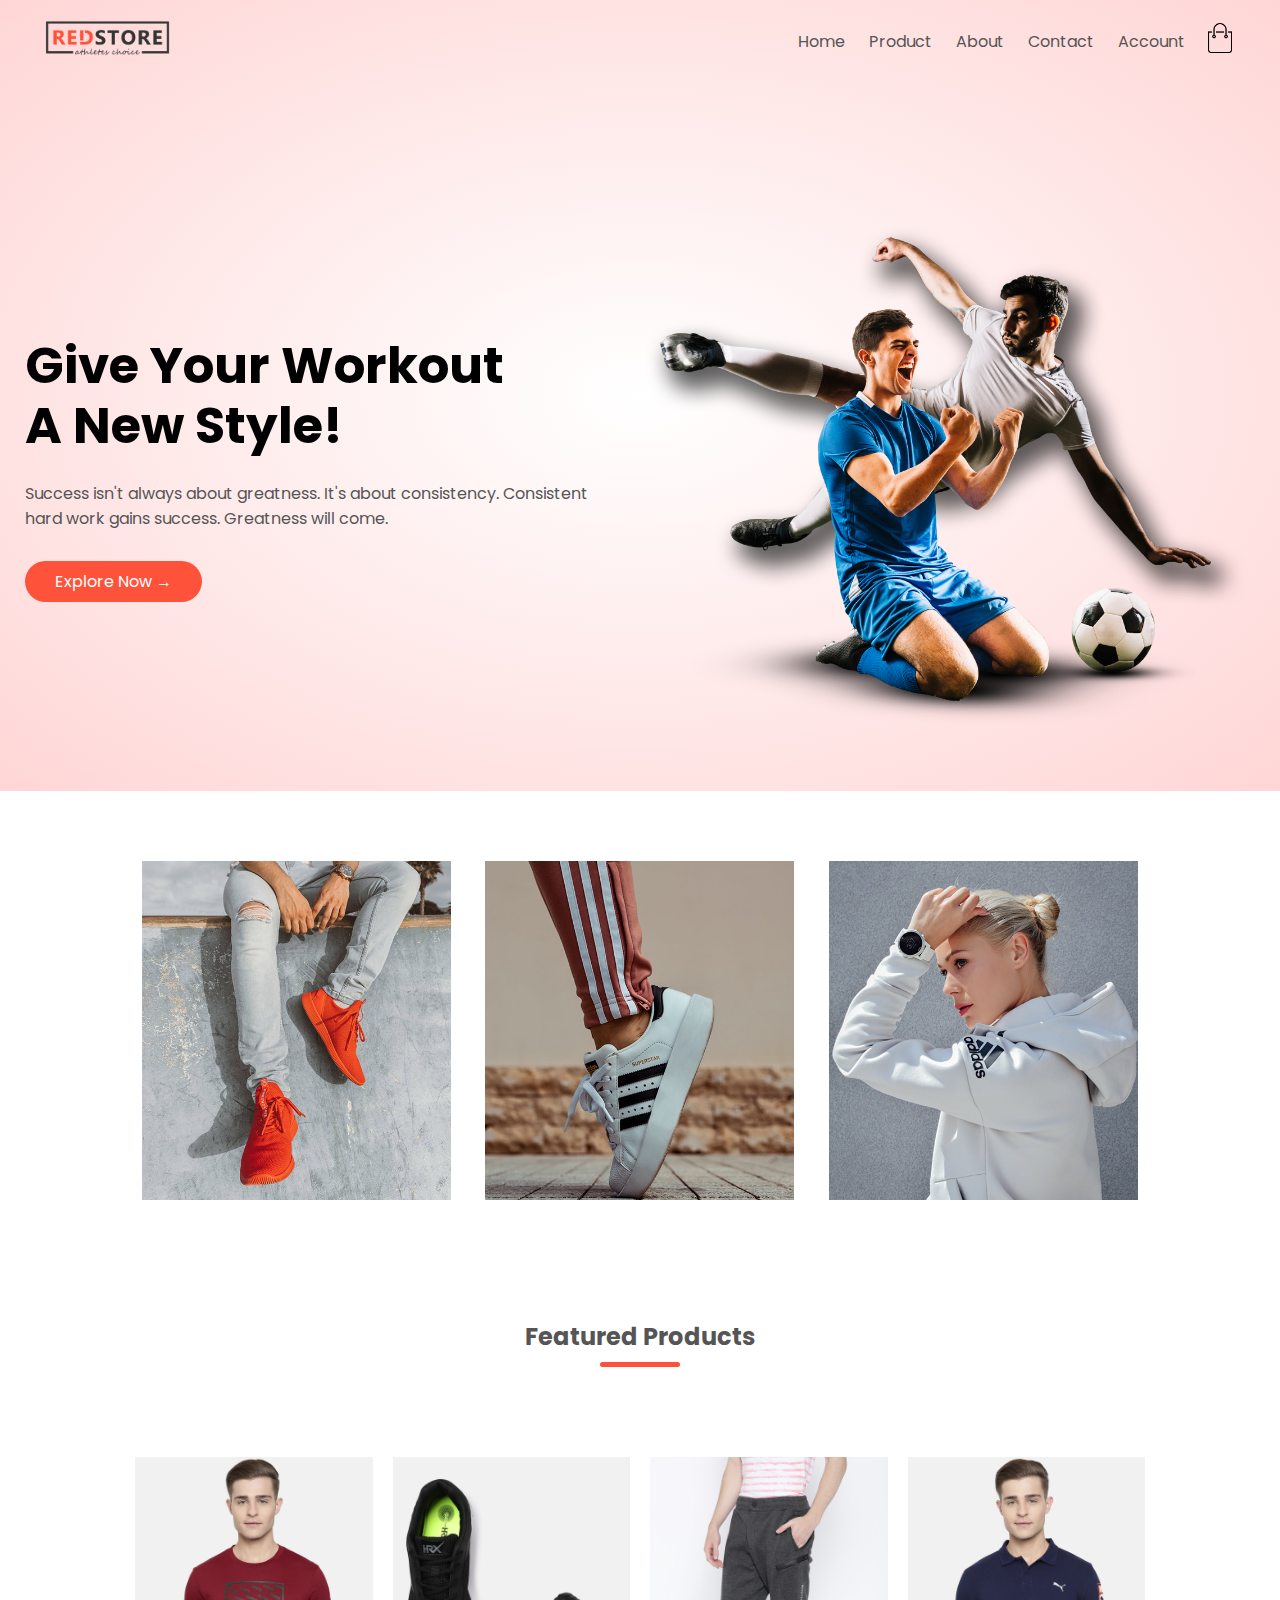
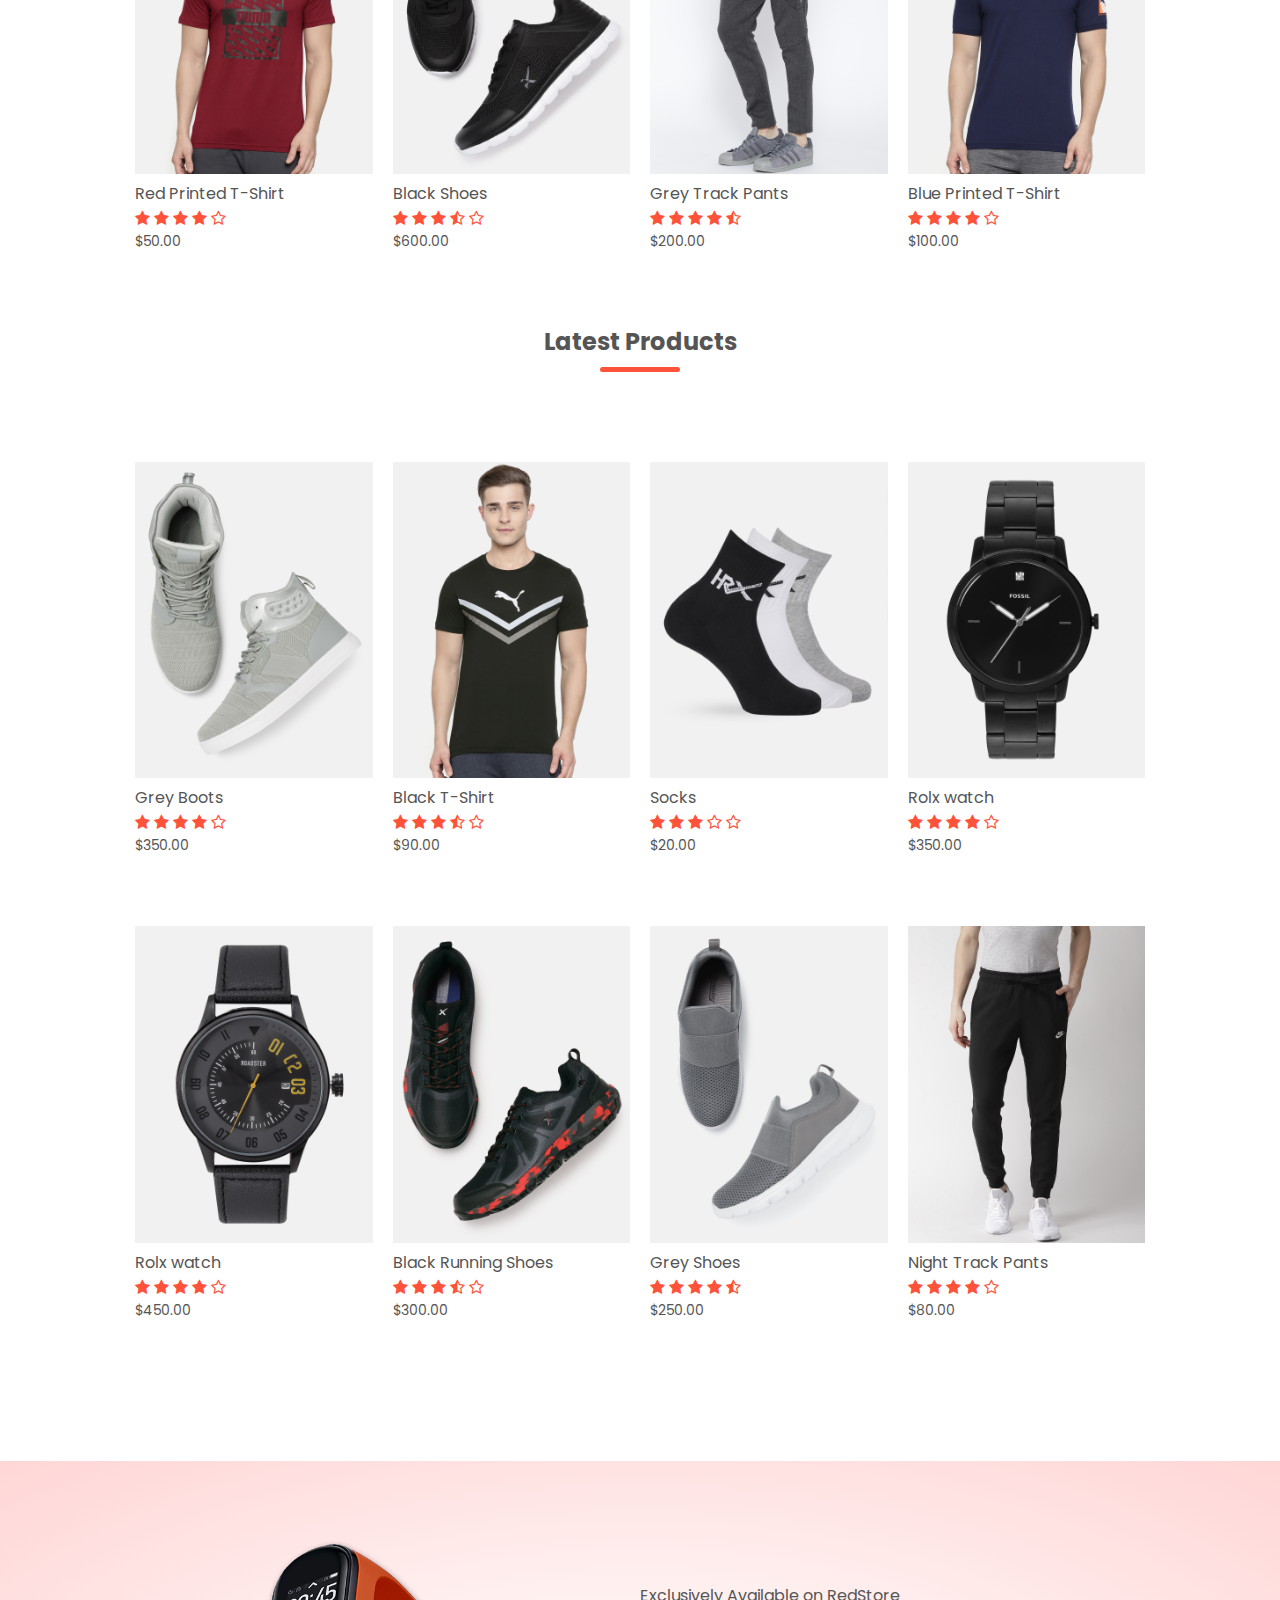
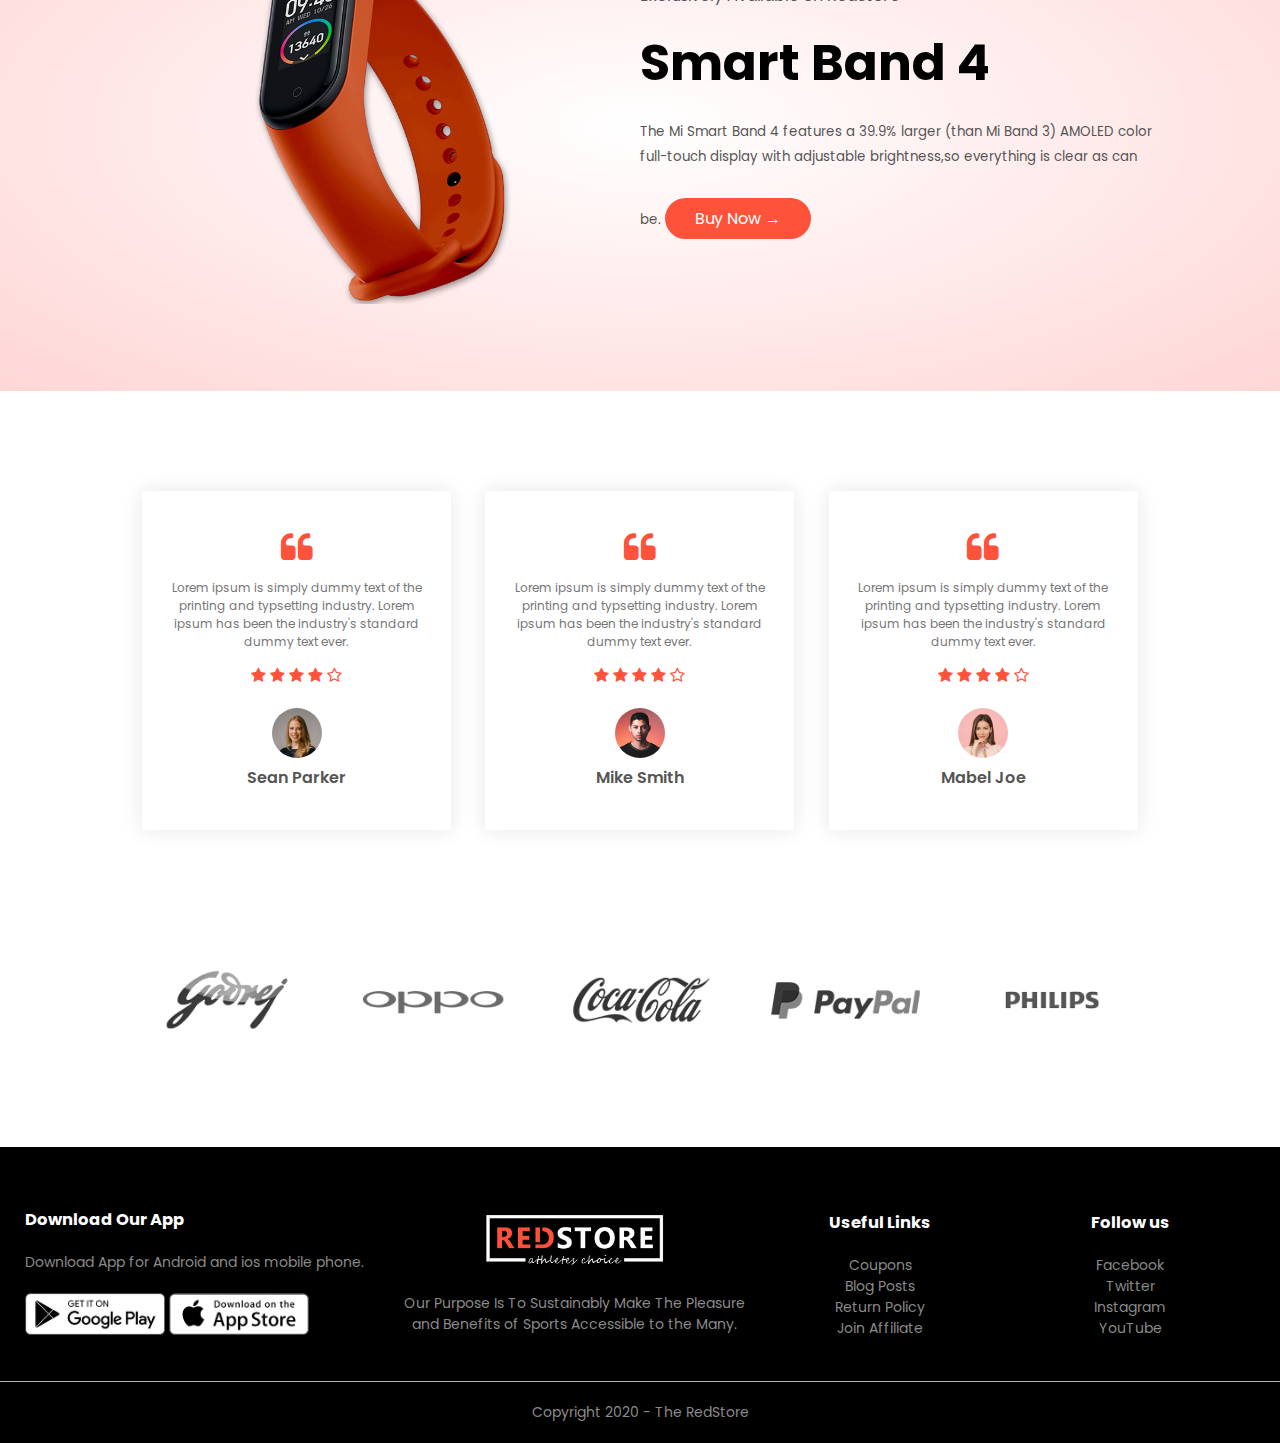
<file: index.html>
<!DOCTYPE html>
<html lang="en">
  <head>
    <meta charset="UTF-8" />
    <meta name="viewport" content="width=device-width, initial-scale=1.0" />
    <title>RedStore | Ecommerce Website Design</title>
    <link rel="stylesheet" href="style.css" />
    <link
      href="https://fonts.googleapis.com/css2?family=Poppins:wght@300;400;500;600;700&display=swap"
      rel="stylesheet"
    />
    <link
      rel="stylesheet"
      href="https://stackpath.bootstrapcdn.com/font-awesome/4.7.0/css/font-awesome.min.css"
    />
  </head>
  <body>
    <div class="header">
      <div class="container">
        <div class="navbar">
          <div class="logo">
            <a href="index.html">
              <img src="images/logo.png" alt="logo" width="125px" />
            </a>
          </div>
          <nav>
            <ul id="MenuItems">
              <li><a href="index.html">Home</a></li>
              <li><a href="products.html">Product</a></li>
              <li><a href="">About</a></li>
              <li><a href="">Contact</a></li>
              <li><a href="account.html">Account</a></li>
            </ul>
          </nav>
          <a href="cart.html">
            <img src="images/cart.png" alt="Cart" width="30px" height="30px" />
          </a>
          <img
            src="images/menu.png"
            alt="Menu"
            class="menu-icon"
            onclick="menutoggle()"
          />
        </div>
        <div class="row">
          <div class="col-2">
            <h1>
              Give Your Workout<br />
              A New Style!
            </h1>
            <p>
              Success isn't always about greatness. It's about consistency.
              Consistent <br />
              hard work gains success. Greatness will come.
            </p>
            <a href="" class="btn">Explore Now &#8594;</a>
          </div>
          <div class="col-2">
            <img src="images/image1.png" alt="" />
          </div>
        </div>
      </div>
    </div>

    <!------ featured categories ------>
    <div class="categories">
      <div class="small-container">
        <div class="row">
          <div class="col-3">
            <img src="images/category-1.jpg" alt="category-1" />
          </div>
          <div class="col-3">
            <img src="images/category-2.jpg" alt="category-2" />
          </div>
          <div class="col-3">
            <img src="images/category-3.jpg" alt="category-3" />
          </div>
        </div>
      </div>
    </div>

    <!------ featured products ------>
    <div class="small-container">
      <h2 class="title">Featured Products</h2>
      <div class="row">
        <div class="col-4">
          <a href="product-details.html">
            <img src="images/product-1.jpg" alt="Red Printed T-Shirt" />
          </a>
          <a href="product-details.html"><h4>Red Printed T-Shirt</h4></a>
          <div class="rating">
            <i class="fa fa-star"></i>
            <i class="fa fa-star"></i>
            <i class="fa fa-star"></i>
            <i class="fa fa-star"></i>
            <i class="fa fa-star-o"></i>
          </div>
          <p>$50.00</p>
        </div>
        <div class="col-4">
          <img src="images/product-2.jpg" alt="Black Shoes" />
          <h4>Black Shoes</h4>
          <div class="rating">
            <i class="fa fa-star"></i>
            <i class="fa fa-star"></i>
            <i class="fa fa-star"></i>
            <i class="fa fa-star-half-o"></i>
            <i class="fa fa-star-o"></i>
          </div>
          <p>$600.00</p>
        </div>
        <div class="col-4">
          <img src="images/product-3.jpg" alt="Greyy Track Pants" />
          <h4>Grey Track Pants</h4>
          <div class="rating">
            <i class="fa fa-star"></i>
            <i class="fa fa-star"></i>
            <i class="fa fa-star"></i>
            <i class="fa fa-star"></i>
            <i class="fa fa-star-half-o"></i>
          </div>
          <p>$200.00</p>
        </div>
        <div class="col-4">
          <img src="images/product-4.jpg" alt="Blue Printed T-Shirt" />
          <h4>Blue Printed T-Shirt</h4>
          <div class="rating">
            <i class="fa fa-star"></i>
            <i class="fa fa-star"></i>
            <i class="fa fa-star"></i>
            <i class="fa fa-star"></i>
            <i class="fa fa-star-o"></i>
          </div>
          <p>$100.00</p>
        </div>
      </div>

      <h2 class="title">Latest Products</h2>
      <div class="row">
        <div class="col-4">
          <img src="images/product-5.jpg" alt="Grey Boots" />
          <h4>Grey Boots</h4>
          <div class="rating">
            <i class="fa fa-star"></i>
            <i class="fa fa-star"></i>
            <i class="fa fa-star"></i>
            <i class="fa fa-star"></i>
            <i class="fa fa-star-o"></i>
          </div>
          <p>$350.00</p>
        </div>
        <div class="col-4">
          <img src="images/product-6.jpg" alt="Black T-Shirt" />
          <h4>Black T-Shirt</h4>
          <div class="rating">
            <i class="fa fa-star"></i>
            <i class="fa fa-star"></i>
            <i class="fa fa-star"></i>
            <i class="fa fa-star-half-o"></i>
            <i class="fa fa-star-o"></i>
          </div>
          <p>$90.00</p>
        </div>
        <div class="col-4">
          <img src="images/product-7.jpg" alt="Socks" />
          <h4>Socks</h4>
          <div class="rating">
            <i class="fa fa-star"></i>
            <i class="fa fa-star"></i>
            <i class="fa fa-star"></i>
            <i class="fa fa-star-o"></i>
            <i class="fa fa-star-o"></i>
          </div>
          <p>$20.00</p>
        </div>
        <div class="col-4">
          <img src="images/product-8.jpg" alt="Rolx watch" />
          <h4>Rolx watch</h4>
          <div class="rating">
            <i class="fa fa-star"></i>
            <i class="fa fa-star"></i>
            <i class="fa fa-star"></i>
            <i class="fa fa-star"></i>
            <i class="fa fa-star-o"></i>
          </div>
          <p>$350.00</p>
        </div>
      </div>
      <div class="row">
        <div class="col-4">
          <img src="images/product-9.jpg" alt="Rolx watch" />
          <h4>Rolx watch</h4>
          <div class="rating">
            <i class="fa fa-star"></i>
            <i class="fa fa-star"></i>
            <i class="fa fa-star"></i>
            <i class="fa fa-star"></i>
            <i class="fa fa-star-o"></i>
          </div>
          <p>$450.00</p>
        </div>
        <div class="col-4">
          <img src="images/product-10.jpg" alt="Black Running Shoes" />
          <h4>Black Running Shoes</h4>
          <div class="rating">
            <i class="fa fa-star"></i>
            <i class="fa fa-star"></i>
            <i class="fa fa-star"></i>
            <i class="fa fa-star-half-o"></i>
            <i class="fa fa-star-o"></i>
          </div>
          <p>$300.00</p>
        </div>
        <div class="col-4">
          <img src="images/product-11.jpg" alt="Grey Shoes" />
          <h4>Grey Shoes</h4>
          <div class="rating">
            <i class="fa fa-star"></i>
            <i class="fa fa-star"></i>
            <i class="fa fa-star"></i>
            <i class="fa fa-star"></i>
            <i class="fa fa-star-half-o"></i>
          </div>
          <p>$250.00</p>
        </div>
        <div class="col-4">
          <img src="images/product-12.jpg" alt="Night Track Pants" />
          <h4>Night Track Pants</h4>
          <div class="rating">
            <i class="fa fa-star"></i>
            <i class="fa fa-star"></i>
            <i class="fa fa-star"></i>
            <i class="fa fa-star"></i>
            <i class="fa fa-star-o"></i>
          </div>
          <p>$80.00</p>
        </div>
      </div>
    </div>

    <!------ offer ------>
    <div class="offer">
      <div class="small-container">
        <div class="row">
          <div class="col-2">
            <img src="images/exclusive.png" alt="Exclusive" class="offer-img" />
          </div>
          <div class="col-2">
            <p>Exclusively Available on RedStore</p>
            <h1>Smart Band 4</h1>
            <small
              >The Mi Smart Band 4 features a 39.9% larger (than Mi Band 3)
              AMOLED color full-touch display with adjustable brightness,so
              everything is clear as can be.</small
            >
            <a href="" class="btn">Buy Now &#8594;</a>
          </div>
        </div>
      </div>
    </div>

    <!------ testimonial ------>
    <div class="testimonial">
      <div class="small-container">
        <div class="row">
          <div class="col-3">
            <i class="fa fa-quote-left"></i>
            <p>
              Lorem ipsum is simply dummy text of the printing and typsetting
              industry. Lorem ipsum has been the industry's standard dummy text
              ever.
            </p>
            <div class="rating">
              <i class="fa fa-star"></i>
              <i class="fa fa-star"></i>
              <i class="fa fa-star"></i>
              <i class="fa fa-star"></i>
              <i class="fa fa-star-o"></i>
            </div>
            <img src="images/user-1.png" alt="Sean Parker" />
            <h3>Sean Parker</h3>
          </div>
          <div class="col-3">
            <i class="fa fa-quote-left"></i>
            <p>
              Lorem ipsum is simply dummy text of the printing and typsetting
              industry. Lorem ipsum has been the industry's standard dummy text
              ever.
            </p>
            <div class="rating">
              <i class="fa fa-star"></i>
              <i class="fa fa-star"></i>
              <i class="fa fa-star"></i>
              <i class="fa fa-star"></i>
              <i class="fa fa-star-o"></i>
            </div>
            <img src="images/user-2.png" alt="Mike Smith" />
            <h3>Mike Smith</h3>
          </div>
          <div class="col-3">
            <i class="fa fa-quote-left"></i>
            <p>
              Lorem ipsum is simply dummy text of the printing and typsetting
              industry. Lorem ipsum has been the industry's standard dummy text
              ever.
            </p>
            <div class="rating">
              <i class="fa fa-star"></i>
              <i class="fa fa-star"></i>
              <i class="fa fa-star"></i>
              <i class="fa fa-star"></i>
              <i class="fa fa-star-o"></i>
            </div>
            <img src="images/user-3.png" alt="Mabel Joe" />
            <h3>Mabel Joe</h3>
          </div>
        </div>
      </div>
    </div>

    <!------ brands ------>
    <div class="brands">
      <div class="small-container">
        <div class="row">
          <div class="col-5">
            <img src="images/logo-godrej.png" alt="Logo Godrej" />
          </div>
          <div class="col-5">
            <img src="images/logo-oppo.png" alt="Logo Oppo" />
          </div>
          <div class="col-5">
            <img src="images/logo-coca-cola.png" alt="Logo Coca Cola" />
          </div>
          <div class="col-5">
            <img src="images/logo-paypal.png" alt="Logo Paypal" />
          </div>
          <div class="col-5">
            <img src="images/logo-philips.png" alt="Logo Philips" />
          </div>
        </div>
      </div>
    </div>

    <!------ footer ------>
    <div class="footer">
      <div class="container">
        <div class="row">
          <div class="footer-col-1">
            <h3>Download Our App</h3>
            <p>Download App for Android and ios mobile phone.</p>
            <div class="app-logo">
              <img src="images/play-store.png" alt="Play Store" />
              <img src="images/app-store.png" alt="App Store" />
            </div>
          </div>
          <div class="footer-col-2">
            <img src="images/logo-white.png" alt="Logo White" />
            <p>
              Our Purpose Is To Sustainably Make The Pleasure and Benefits of
              Sports Accessible to the Many.
            </p>
          </div>
          <div class="footer-col-3">
            <h3>Useful Links</h3>
            <ul>
              <li>Coupons</li>
              <li>Blog Posts</li>
              <li>Return Policy</li>
              <li>Join Affiliate</li>
            </ul>
          </div>
          <div class="footer-col-4">
            <h3>Follow us</h3>
            <ul>
              <li>Facebook</li>
              <li>Twitter</li>
              <li>Instagram</li>
              <li>YouTube</li>
            </ul>
          </div>
        </div>
      </div>
      <hr />
      <p class="copyright">Copyright 2020 - The RedStore</p>
    </div>

    <!-- JS for toggle menu -->
    <script>
      var MenuItems = document.getElementById("MenuItems");

      MenuItems.style.maxHeight = "0px";

      function menutoggle() {
        if (MenuItems.style.maxHeight == "0px") {
          MenuItems.style.maxHeight = "200px";
        } else {
          MenuItems.style.maxHeight = "0px";
        }
      }
    </script>
  </body>
</html>
</file>
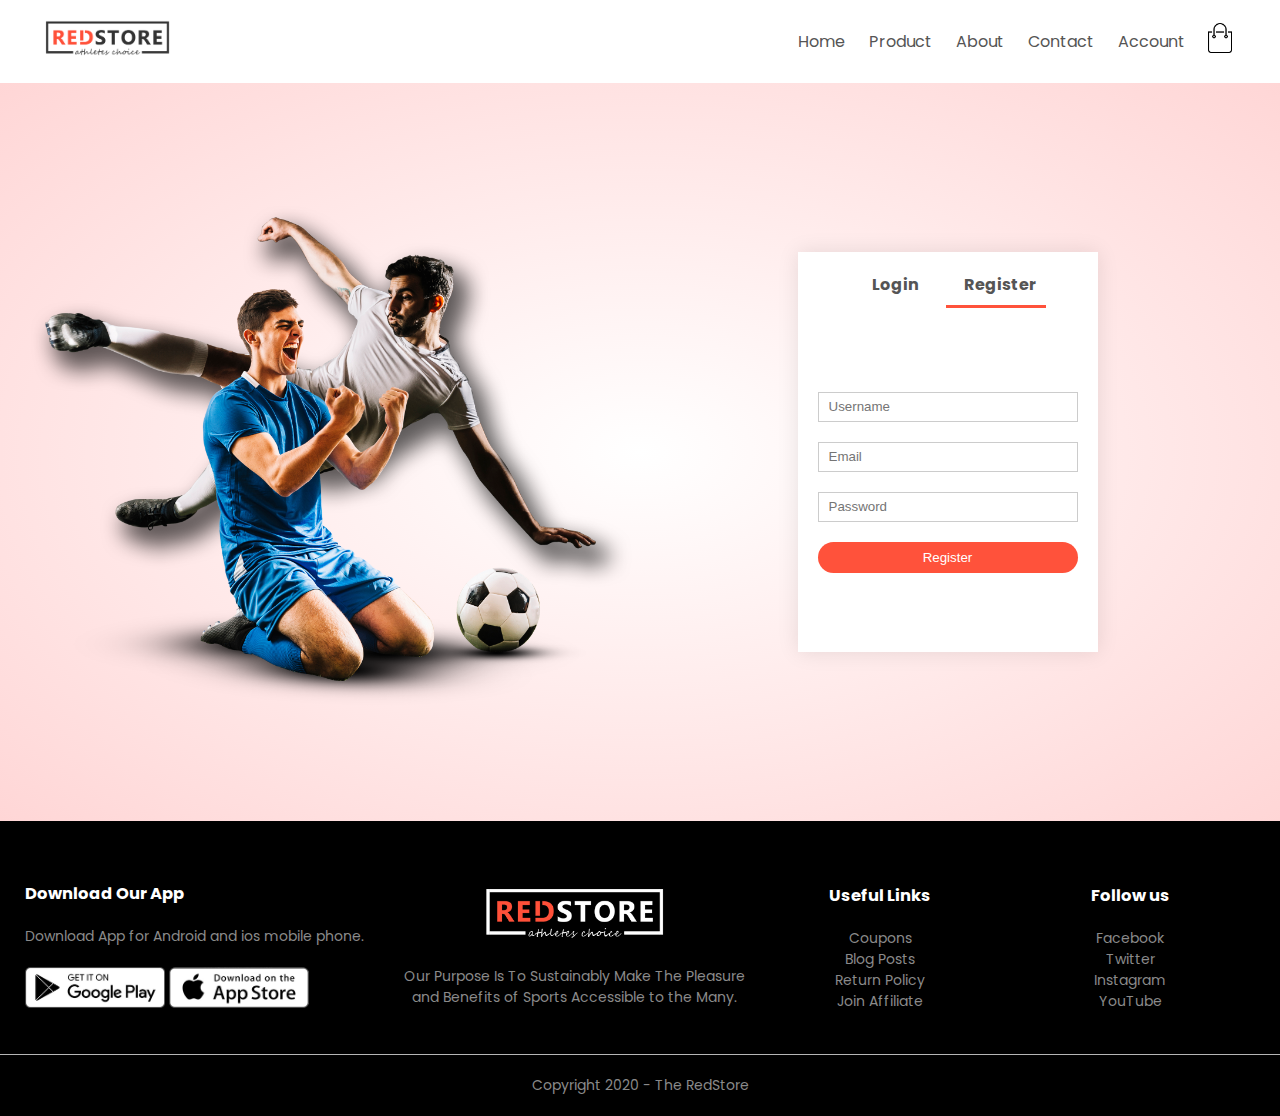
<file: account.html>
<!DOCTYPE html>
<html lang="en">
  <head>
    <meta charset="UTF-8" />
    <meta name="viewport" content="width=device-width, initial-scale=1.0" />
    <title>Account Details - RedStore</title>
    <link rel="stylesheet" href="style.css" />
    <link
      href="https://fonts.googleapis.com/css2?family=Poppins:wght@300;400;500;600;700&display=swap"
      rel="stylesheet"
    />
    <link
      rel="stylesheet"
      href="https://stackpath.bootstrapcdn.com/font-awesome/4.7.0/css/font-awesome.min.css"
    />
  </head>
  <body>
    <div class="container">
      <div class="navbar">
        <div class="logo">
          <a href="index.html">
            <img src="images/logo.png" alt="logo" width="125px" />
          </a>
        </div>
        <nav>
          <ul id="MenuItems">
            <li><a href="index.html">Home</a></li>
            <li><a href="products.html">Product</a></li>
            <li><a href="">About</a></li>
            <li><a href="">Contact</a></li>
            <li><a href="account.html">Account</a></li>
          </ul>
        </nav>
        <a href="cart.html">
          <img src="images/cart.png" alt="Cart" width="30px" height="30px" />
        </a>
        <img
          src="images/menu.png"
          alt="Menu"
          class="menu-icon"
          onclick="menutoggle()"
        />
      </div>
    </div>

    <!------ account page ------>
    <div class="account-page">
      <div class="container">
        <div class="row">
          <div class="col-2">
            <img src="images/image1.png" alt="background image" width="100%" />
          </div>
          <div class="col-2">
            <div class="form-container">
              <div class="form-btn">
                <span onclick="login()">Login</span>
                <span onclick="register()">Register</span>
                <hr id="Indicator" />
              </div>

              <form action="" id="LoginForm">
                <input type="text" placeholder="Username" />
                <input type="password" placeholder="Password" />
                <button type="submit" class="btn">Login</button>
                <a href="">Forget password</a>
              </form>
              <form action="" id="RegForm">
                <input type="text" placeholder="Username" />
                <input type="email" placeholder="Email" />
                <input type="password" placeholder="Password" />
                <button type="submit" class="btn">Register</button>
              </form>
            </div>
          </div>
        </div>
      </div>
    </div>

    <!------ footer ------>
    <div class="footer">
      <div class="container">
        <div class="row">
          <div class="footer-col-1">
            <h3>Download Our App</h3>
            <p>Download App for Android and ios mobile phone.</p>
            <div class="app-logo">
              <img src="images/play-store.png" alt="Play Store" />
              <img src="images/app-store.png" alt="App Store" />
            </div>
          </div>
          <div class="footer-col-2">
            <img src="images/logo-white.png" alt="Logo White" />
            <p>
              Our Purpose Is To Sustainably Make The Pleasure and Benefits of
              Sports Accessible to the Many.
            </p>
          </div>
          <div class="footer-col-3">
            <h3>Useful Links</h3>
            <ul>
              <li>Coupons</li>
              <li>Blog Posts</li>
              <li>Return Policy</li>
              <li>Join Affiliate</li>
            </ul>
          </div>
          <div class="footer-col-4">
            <h3>Follow us</h3>
            <ul>
              <li>Facebook</li>
              <li>Twitter</li>
              <li>Instagram</li>
              <li>YouTube</li>
            </ul>
          </div>
        </div>
      </div>
      <hr />
      <p class="copyright">Copyright 2020 - The RedStore</p>
    </div>

    <!-- JS for toggle menu -->
    <script>
      var MenuItems = document.getElementById("MenuItems");

      MenuItems.style.maxHeight = "0px";

      function menutoggle() {
        if (MenuItems.style.maxHeight == "0px") {
          MenuItems.style.maxHeight = "200px";
        } else {
          MenuItems.style.maxHeight = "0px";
        }
      }
    </script>

    <!-- JS for toggle form -->
    <script>
      var LoginForm = document.getElementById("LoginForm");
      var RegForm = document.getElementById("RegForm");
      var Indicator = document.getElementById("Indicator");

      function register() {
        RegForm.style.transform = "translateX(0px)";
        LoginForm.style.transform = "translateX(0px)";
        Indicator.style.transform = "translateX(100px)";
      }

      function login() {
        RegForm.style.transform = "translateX(300px)";
        LoginForm.style.transform = "translateX(300px)";
        Indicator.style.transform = "translateX(00px)";
      }
    </script>
  </body>
</html>
</file>
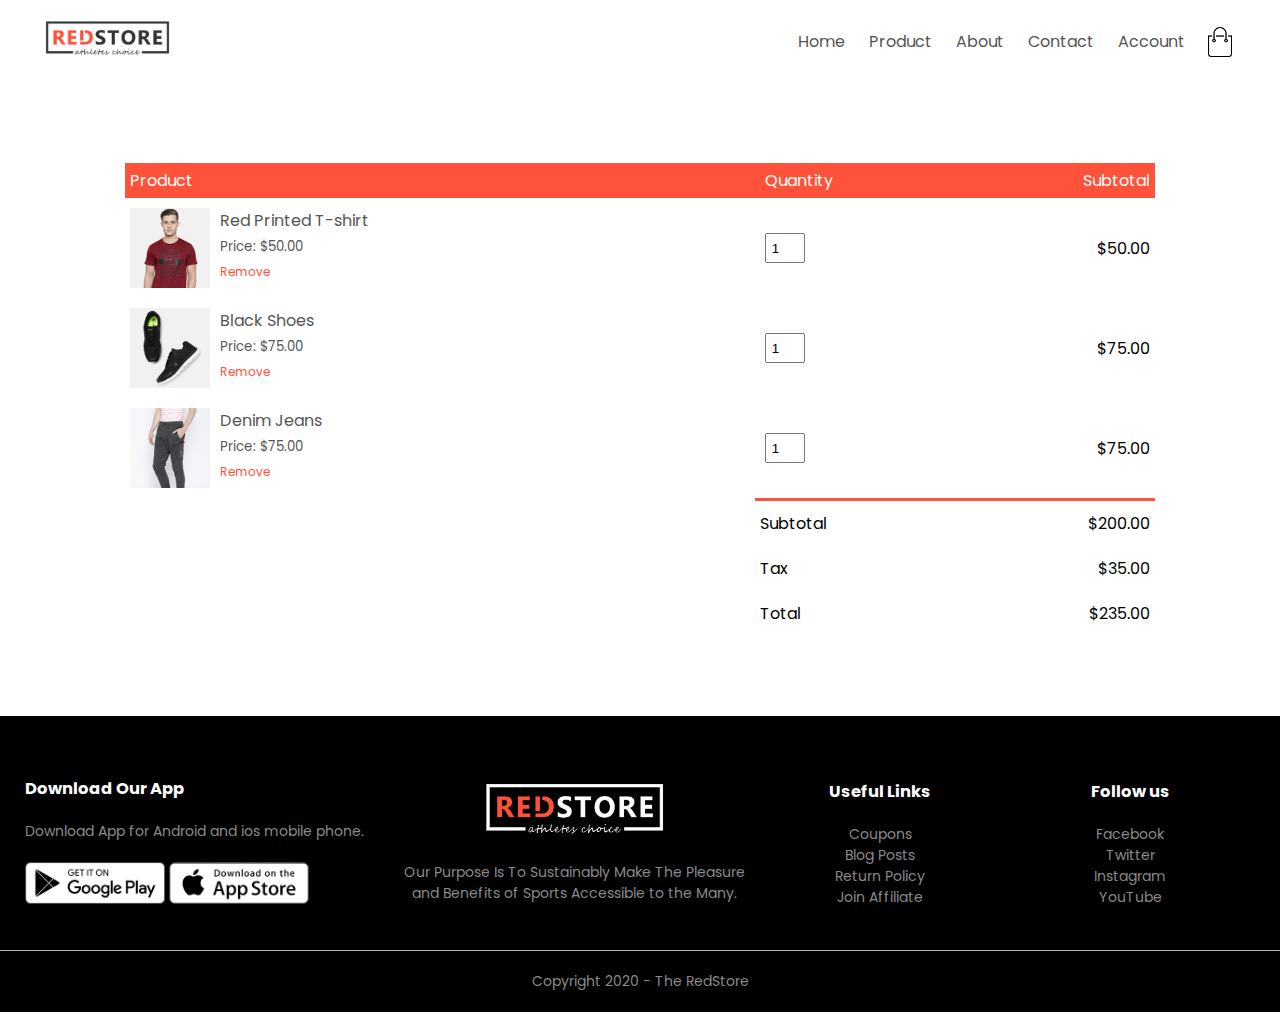
<file: cart.html>
<!DOCTYPE html>
<html lang="en">
  <head>
    <meta charset="UTF-8" />
    <meta name="viewport" content="width=device-width, initial-scale=1.0" />
    <title>Cart Details - RedStore</title>
    <link rel="stylesheet" href="style.css" />
    <link
      href="https://fonts.googleapis.com/css2?family=Poppins:wght@300;400;500;600;700&display=swap"
      rel="stylesheet"
    />
    <link
      rel="stylesheet"
      href="https://stackpath.bootstrapcdn.com/font-awesome/4.7.0/css/font-awesome.min.css"
    />
  </head>
  <body>
    <div class="container">
      <div class="navbar">
        <div class="logo">
          <a href="index.html">
            <img src="images/logo.png" alt="logo" width="125px" />
          </a>
        </div>
        <nav>
          <ul id="MenuItems">
            <li><a href="index.html">Home</a></li>
            <li><a href="products.html">Product</a></li>
            <li><a href="">About</a></li>
            <li><a href="">Contact</a></li>
            <li><a href="account.html">Account</a></li>
          </ul>
        </nav>
        <img src="images/cart.png" alt="Cart" width="30px" height="30px" />
        <img
          src="images/menu.png"
          alt="Menu"
          class="menu-icon"
          onclick="menutoggle()"
        />
      </div>
    </div>

    <!------ cart items details ------>
    <div class="small-container cart-page">
      <table>
        <tr>
          <th>Product</th>
          <th>Quantity</th>
          <th>Subtotal</th>
        </tr>
        <tr>
          <td>
            <div class="cart-info">
              <img src="images/buy-1.jpg" alt="Red Printed T-shirt" />
              <div>
                <p>Red Printed T-shirt</p>
                <small>Price: $50.00</small>
                <br />
                <a href="">Remove</a>
              </div>
            </div>
          </td>
          <td><input type="number" value="1" /></td>
          <td>$50.00</td>
        </tr>
        <tr>
          <td>
            <div class="cart-info">
              <img src="images/buy-2.jpg" alt="Black Shoes" />
              <div>
                <p>Black Shoes</p>
                <small>Price: $75.00</small>
                <br />
                <a href="">Remove</a>
              </div>
            </div>
          </td>
          <td><input type="number" value="1" /></td>
          <td>$75.00</td>
        </tr>
        <tr>
          <td>
            <div class="cart-info">
              <img src="images/buy-3.jpg" alt="Denim Jeans" />
              <div>
                <p>Denim Jeans</p>
                <small>Price: $75.00</small>
                <br />
                <a href="">Remove</a>
              </div>
            </div>
          </td>
          <td><input type="number" value="1" /></td>
          <td>$75.00</td>
        </tr>
      </table>

      <div class="total-price">
        <table>
          <tr>
            <td>Subtotal</td>
            <td>$200.00</td>
          </tr>
          <tr>
            <td>Tax</td>
            <td>$35.00</td>
          </tr>
          <tr>
            <td>Total</td>
            <td>$235.00</td>
          </tr>
        </table>
      </div>
    </div>

    <!------ footer ------>
    <div class="footer">
      <div class="container">
        <div class="row">
          <div class="footer-col-1">
            <h3>Download Our App</h3>
            <p>Download App for Android and ios mobile phone.</p>
            <div class="app-logo">
              <img src="images/play-store.png" alt="Play Store" />
              <img src="images/app-store.png" alt="App Store" />
            </div>
          </div>
          <div class="footer-col-2">
            <img src="images/logo-white.png" alt="Logo White" />
            <p>
              Our Purpose Is To Sustainably Make The Pleasure and Benefits of
              Sports Accessible to the Many.
            </p>
          </div>
          <div class="footer-col-3">
            <h3>Useful Links</h3>
            <ul>
              <li>Coupons</li>
              <li>Blog Posts</li>
              <li>Return Policy</li>
              <li>Join Affiliate</li>
            </ul>
          </div>
          <div class="footer-col-4">
            <h3>Follow us</h3>
            <ul>
              <li>Facebook</li>
              <li>Twitter</li>
              <li>Instagram</li>
              <li>YouTube</li>
            </ul>
          </div>
        </div>
      </div>
      <hr />
      <p class="copyright">Copyright 2020 - The RedStore</p>
    </div>

    <!-- JS for toggle menu -->
    <script>
      var MenuItems = document.getElementById("MenuItems");

      MenuItems.style.maxHeight = "0px";

      function menutoggle() {
        if (MenuItems.style.maxHeight == "0px") {
          MenuItems.style.maxHeight = "200px";
        } else {
          MenuItems.style.maxHeight = "0px";
        }
      }
    </script>
  </body>
</html>
</file>
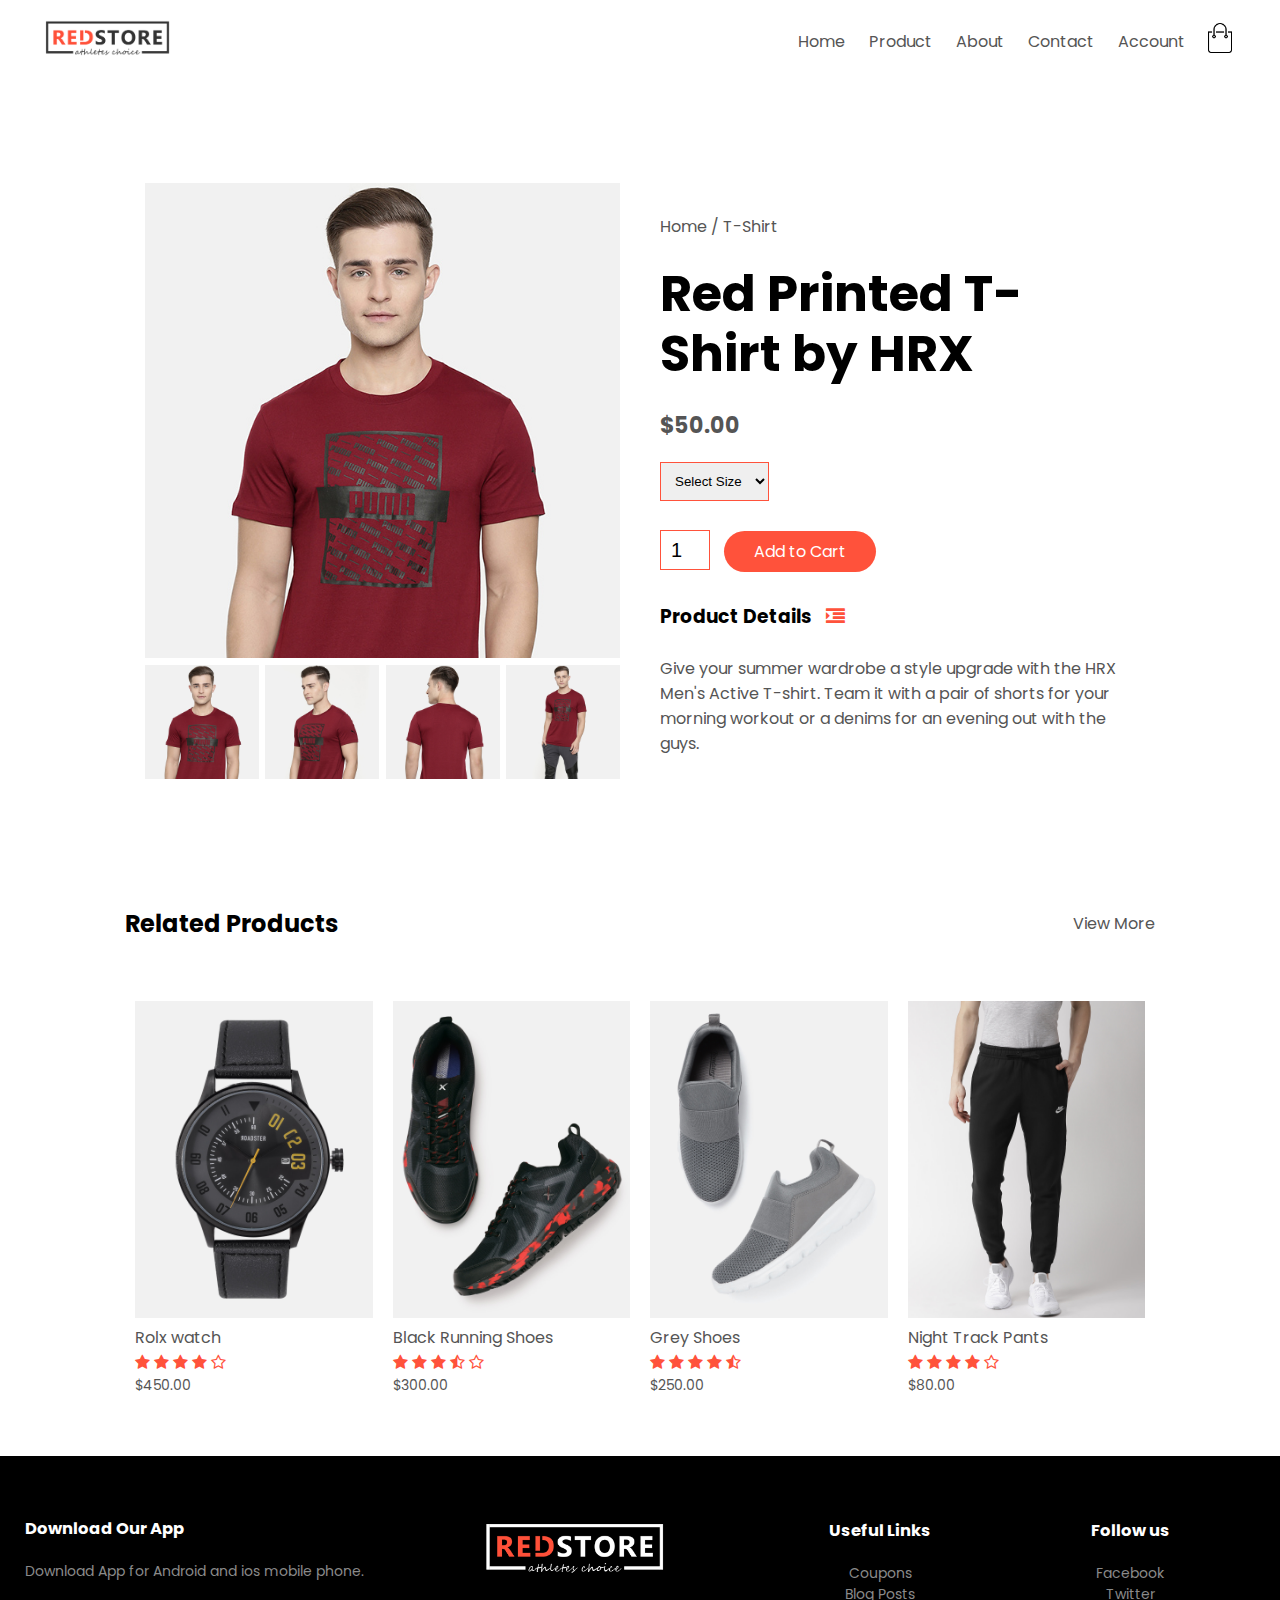
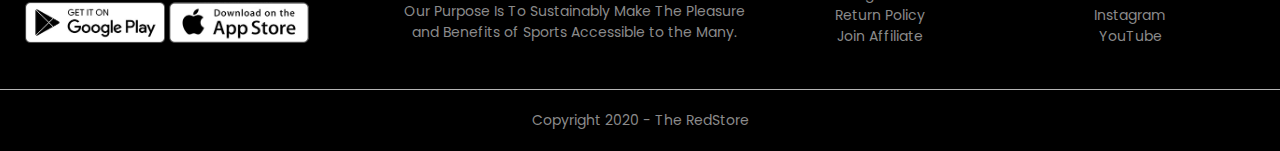
<file: product-details.html>
<!DOCTYPE html>
<html lang="en">
  <head>
    <meta charset="UTF-8" />
    <meta name="viewport" content="width=device-width, initial-scale=1.0" />
    <title>All Products - RedStore</title>
    <link rel="stylesheet" href="style.css" />
    <link
      href="https://fonts.googleapis.com/css2?family=Poppins:wght@300;400;500;600;700&display=swap"
      rel="stylesheet"
    />
    <link
      rel="stylesheet"
      href="https://stackpath.bootstrapcdn.com/font-awesome/4.7.0/css/font-awesome.min.css"
    />
  </head>
  <body>
    <div class="container">
      <div class="navbar">
        <div class="logo">
          <a href="index.html">
            <img src="images/logo.png" alt="logo" width="125px" />
          </a>
        </div>
        <nav>
          <ul id="MenuItems">
            <li><a href="index.html">Home</a></li>
            <li><a href="products.html">Product</a></li>
            <li><a href="">About</a></li>
            <li><a href="">Contact</a></li>
            <li><a href="account.html">Account</a></li>
          </ul>
        </nav>
        <a href="cart.html">
          <img src="images/cart.png" alt="Cart" width="30px" height="30px" />
        </a>
        <img
          src="images/menu.png"
          alt="Menu"
          class="menu-icon"
          onclick="menutoggle()"
        />
      </div>
    </div>

    <!-- ---- single product details ---- -->
    <div class="small-container single-product">
      <div class="row">
        <div class="col-2">
          <img
            src="images/gallery-1.jpg"
            alt="Gallery 1"
            width="100%"
            id="ProductImg"
          />

          <div class="small-img-row">
            <div class="small-img-col">
              <img
                src="images/gallery-1.jpg"
                alt="Gallery 1"
                width="100%"
                class="small-img"
              />
            </div>
            <div class="small-img-col">
              <img
                src="images/gallery-2.jpg"
                alt="Gallery 2"
                width="100%"
                class="small-img"
              />
            </div>
            <div class="small-img-col">
              <img
                src="images/gallery-3.jpg"
                alt="Gallery 3"
                width="100%"
                class="small-img"
              />
            </div>
            <div class="small-img-col">
              <img
                src="images/gallery-4.jpg"
                alt="Gallery 4"
                width="100%"
                class="small-img"
              />
            </div>
          </div>
        </div>
        <div class="col-2">
          <p>Home / T-Shirt</p>
          <h1>Red Printed T-Shirt by HRX</h1>
          <h4>$50.00</h4>
          <select>
            <option>Select Size</option>
            <option>Small</option>
            <option>Medium</option>
            <option>Large</option>
            <option>XL</option>
            <option>XXL</option>
          </select>
          <input type="number" value="1" />
          <a href="" class="btn">Add to Cart</a>
          <h3>Product Details <i class="fa fa-indent"></i></h3>
          <br />
          <p>
            Give your summer wardrobe a style upgrade with the HRX Men's Active
            T-shirt. Team it with a pair of shorts for your morning workout or a
            denims for an evening out with the guys.
          </p>
        </div>
      </div>
    </div>

    <!------ title ------>
    <div class="small-container">
      <div class="row row-2">
        <h2>Related Products</h2>
        <p>View More</p>
      </div>
    </div>

    <!------ products ------>
    <div class="small-container">
      <div class="row">
        <div class="col-4">
          <img src="images/product-9.jpg" alt="Rolx watch" />
          <h4>Rolx watch</h4>
          <div class="rating">
            <i class="fa fa-star"></i>
            <i class="fa fa-star"></i>
            <i class="fa fa-star"></i>
            <i class="fa fa-star"></i>
            <i class="fa fa-star-o"></i>
          </div>
          <p>$450.00</p>
        </div>
        <div class="col-4">
          <img src="images/product-10.jpg" alt="Black Running Shoes" />
          <h4>Black Running Shoes</h4>
          <div class="rating">
            <i class="fa fa-star"></i>
            <i class="fa fa-star"></i>
            <i class="fa fa-star"></i>
            <i class="fa fa-star-half-o"></i>
            <i class="fa fa-star-o"></i>
          </div>
          <p>$300.00</p>
        </div>
        <div class="col-4">
          <img src="images/product-11.jpg" alt="Grey Shoes" />
          <h4>Grey Shoes</h4>
          <div class="rating">
            <i class="fa fa-star"></i>
            <i class="fa fa-star"></i>
            <i class="fa fa-star"></i>
            <i class="fa fa-star"></i>
            <i class="fa fa-star-half-o"></i>
          </div>
          <p>$250.00</p>
        </div>
        <div class="col-4">
          <img src="images/product-12.jpg" alt="Night Track Pants" />
          <h4>Night Track Pants</h4>
          <div class="rating">
            <i class="fa fa-star"></i>
            <i class="fa fa-star"></i>
            <i class="fa fa-star"></i>
            <i class="fa fa-star"></i>
            <i class="fa fa-star-o"></i>
          </div>
          <p>$80.00</p>
        </div>
      </div>
    </div>

    <!------ footer ------>
    <div class="footer">
      <div class="container">
        <div class="row">
          <div class="footer-col-1">
            <h3>Download Our App</h3>
            <p>Download App for Android and ios mobile phone.</p>
            <div class="app-logo">
              <img src="images/play-store.png" alt="Play Store" />
              <img src="images/app-store.png" alt="App Store" />
            </div>
          </div>
          <div class="footer-col-2">
            <img src="images/logo-white.png" alt="Logo White" />
            <p>
              Our Purpose Is To Sustainably Make The Pleasure and Benefits of
              Sports Accessible to the Many.
            </p>
          </div>
          <div class="footer-col-3">
            <h3>Useful Links</h3>
            <ul>
              <li>Coupons</li>
              <li>Blog Posts</li>
              <li>Return Policy</li>
              <li>Join Affiliate</li>
            </ul>
          </div>
          <div class="footer-col-4">
            <h3>Follow us</h3>
            <ul>
              <li>Facebook</li>
              <li>Twitter</li>
              <li>Instagram</li>
              <li>YouTube</li>
            </ul>
          </div>
        </div>
      </div>
      <hr />
      <p class="copyright">Copyright 2020 - The RedStore</p>
    </div>

    <!-- JS for toggle menu -->
    <script>
      var MenuItems = document.getElementById("MenuItems");

      MenuItems.style.maxHeight = "0px";

      function menutoggle() {
        if (MenuItems.style.maxHeight == "0px") {
          MenuItems.style.maxHeight = "200px";
        } else {
          MenuItems.style.maxHeight = "0px";
        }
      }
    </script>

    <!-- JS for product gallery -->
    <script>
      var ProductImg = document.getElementById("ProductImg");
      var SmallImg = document.getElementsByClassName("small-img");

      SmallImg[0].onclick = function () {
        ProductImg.src = SmallImg[0].src;
      };
      SmallImg[1].onclick = function () {
        ProductImg.src = SmallImg[1].src;
      };
      SmallImg[2].onclick = function () {
        ProductImg.src = SmallImg[2].src;
      };
      SmallImg[3].onclick = function () {
        ProductImg.src = SmallImg[3].src;
      };
    </script>
  </body>
</html>
</file>
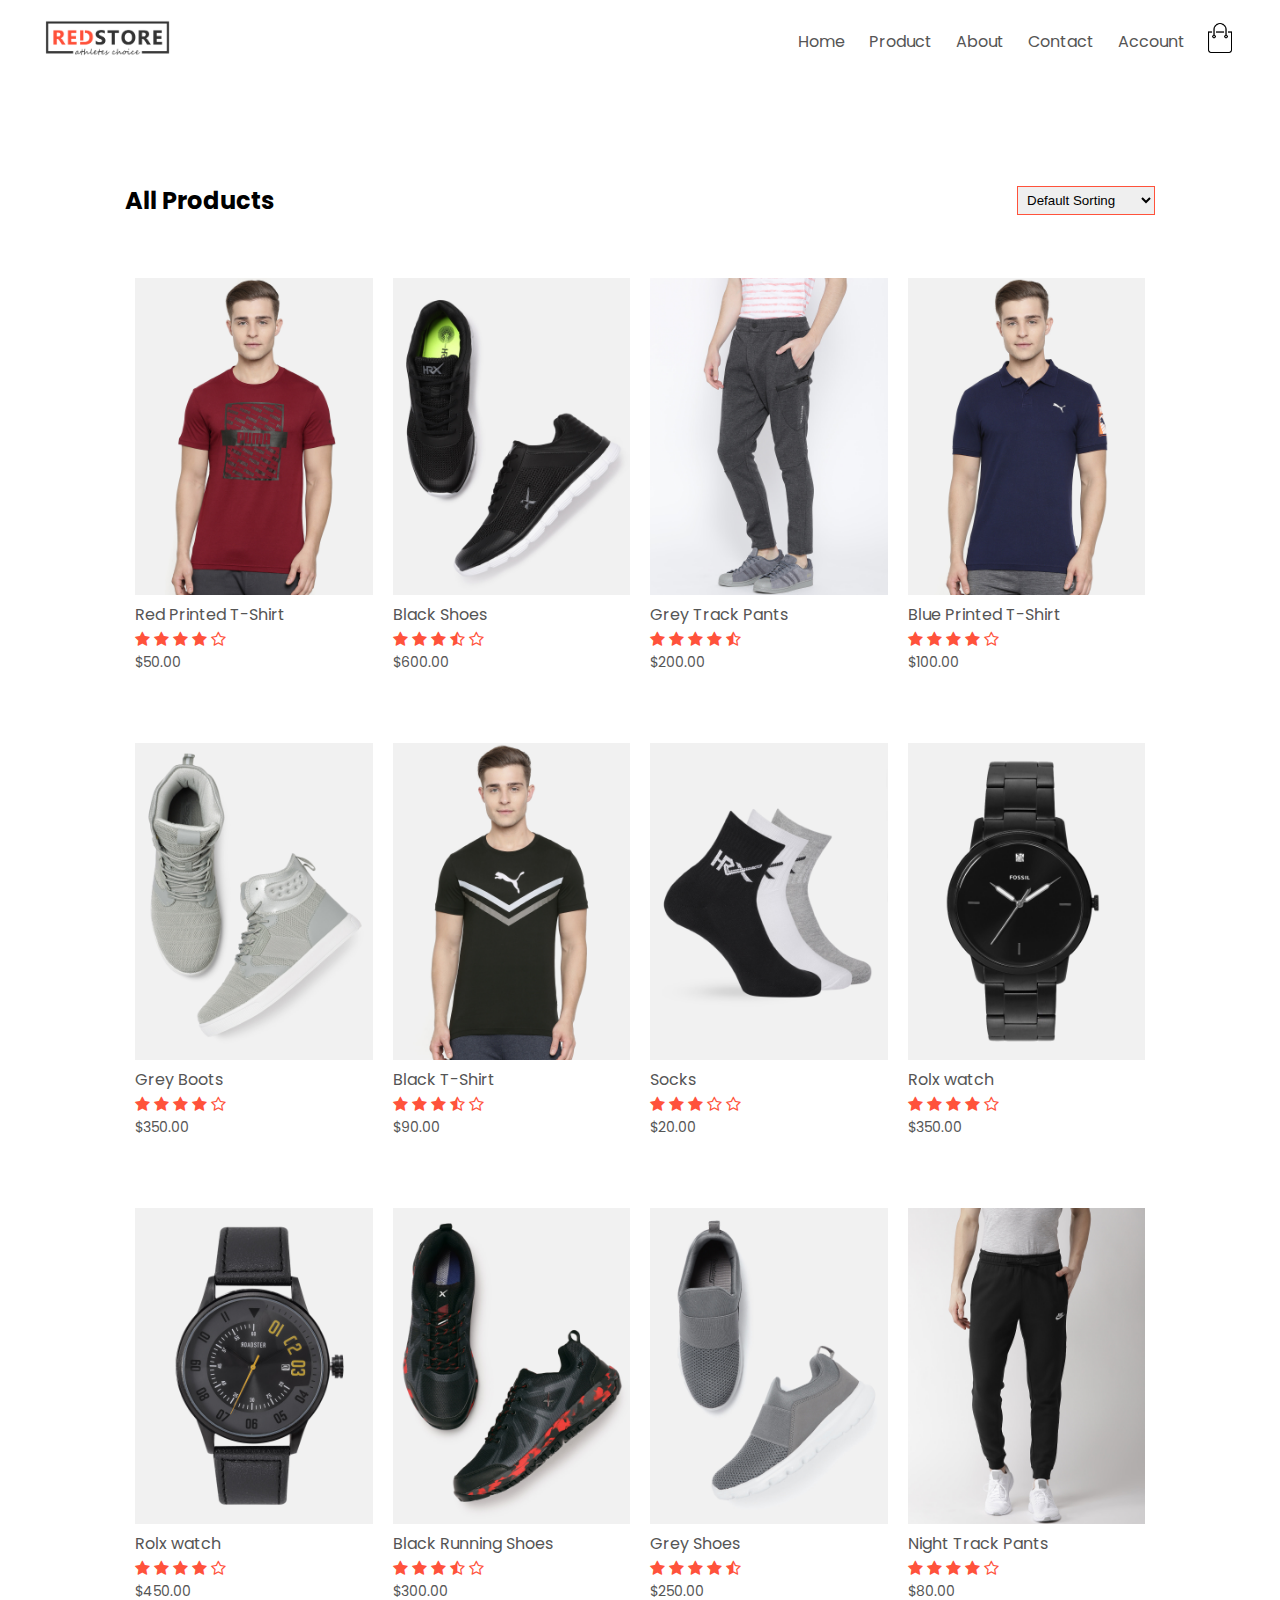
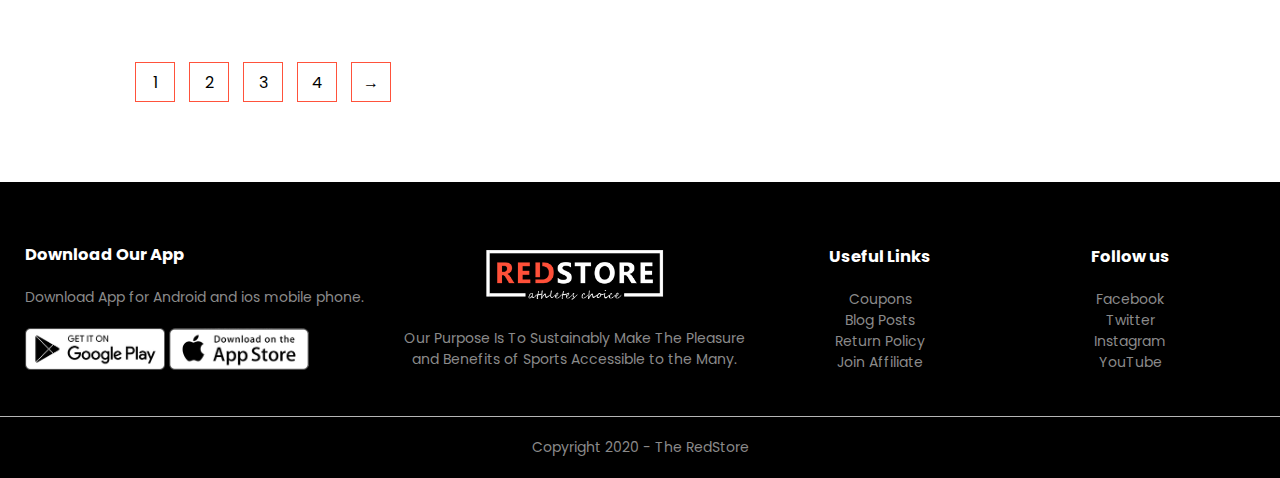
<file: products.html>
<!DOCTYPE html>
<html lang="en">
  <head>
    <meta charset="UTF-8" />
    <meta name="viewport" content="width=device-width, initial-scale=1.0" />
    <title>All Products - RedStore</title>
    <link rel="stylesheet" href="style.css" />
    <link
      href="https://fonts.googleapis.com/css2?family=Poppins:wght@300;400;500;600;700&display=swap"
      rel="stylesheet"
    />
    <link
      rel="stylesheet"
      href="https://stackpath.bootstrapcdn.com/font-awesome/4.7.0/css/font-awesome.min.css"
    />
  </head>
  <body>
    <div class="container">
      <div class="navbar">
        <div class="logo">
          <a href="index.html">
            <img src="images/logo.png" alt="logo" width="125px" />
          </a>
        </div>
        <nav>
          <ul id="MenuItems">
            <li><a href="index.html">Home</a></li>
            <li><a href="products.html">Product</a></li>
            <li><a href="">About</a></li>
            <li><a href="">Contact</a></li>
            <li><a href="account.html">Account</a></li>
          </ul>
        </nav>
        <a href="cart.html">
          <img src="images/cart.png" alt="Cart" width="30px" height="30px" />
        </a>
        <img
          src="images/menu.png"
          alt="Menu"
          class="menu-icon"
          onclick="menutoggle()"
        />
      </div>
    </div>

    <div class="small-container">
      <div class="row row-2">
        <h2>All Products</h2>
        <select>
          <option>Default Sorting</option>
          <option>Sort by Price</option>
          <option>Sort by Popularity</option>
          <option>Sort by Rating</option>
          <option>Sort by Sale</option>
        </select>
      </div>
      <div class="row">
        <div class="col-4">
          <a href="product-details.html">
            <img src="images/product-1.jpg" alt="Red Printed T-Shirt" />
          </a>
          <a href="product-details.html"><h4>Red Printed T-Shirt</h4></a>
          <div class="rating">
            <i class="fa fa-star"></i>
            <i class="fa fa-star"></i>
            <i class="fa fa-star"></i>
            <i class="fa fa-star"></i>
            <i class="fa fa-star-o"></i>
          </div>
          <p>$50.00</p>
        </div>
        <div class="col-4">
          <img src="images/product-2.jpg" alt="Black Shoes" />
          <h4>Black Shoes</h4>
          <div class="rating">
            <i class="fa fa-star"></i>
            <i class="fa fa-star"></i>
            <i class="fa fa-star"></i>
            <i class="fa fa-star-half-o"></i>
            <i class="fa fa-star-o"></i>
          </div>
          <p>$600.00</p>
        </div>
        <div class="col-4">
          <img src="images/product-3.jpg" alt="Greyy Track Pants" />
          <h4>Grey Track Pants</h4>
          <div class="rating">
            <i class="fa fa-star"></i>
            <i class="fa fa-star"></i>
            <i class="fa fa-star"></i>
            <i class="fa fa-star"></i>
            <i class="fa fa-star-half-o"></i>
          </div>
          <p>$200.00</p>
        </div>
        <div class="col-4">
          <img src="images/product-4.jpg" alt="Blue Printed T-Shirt" />
          <h4>Blue Printed T-Shirt</h4>
          <div class="rating">
            <i class="fa fa-star"></i>
            <i class="fa fa-star"></i>
            <i class="fa fa-star"></i>
            <i class="fa fa-star"></i>
            <i class="fa fa-star-o"></i>
          </div>
          <p>$100.00</p>
        </div>
      </div>
      <div class="row">
        <div class="col-4">
          <img src="images/product-5.jpg" alt="Grey Boots" />
          <h4>Grey Boots</h4>
          <div class="rating">
            <i class="fa fa-star"></i>
            <i class="fa fa-star"></i>
            <i class="fa fa-star"></i>
            <i class="fa fa-star"></i>
            <i class="fa fa-star-o"></i>
          </div>
          <p>$350.00</p>
        </div>
        <div class="col-4">
          <img src="images/product-6.jpg" alt="Black T-Shirt" />
          <h4>Black T-Shirt</h4>
          <div class="rating">
            <i class="fa fa-star"></i>
            <i class="fa fa-star"></i>
            <i class="fa fa-star"></i>
            <i class="fa fa-star-half-o"></i>
            <i class="fa fa-star-o"></i>
          </div>
          <p>$90.00</p>
        </div>
        <div class="col-4">
          <img src="images/product-7.jpg" alt="Socks" />
          <h4>Socks</h4>
          <div class="rating">
            <i class="fa fa-star"></i>
            <i class="fa fa-star"></i>
            <i class="fa fa-star"></i>
            <i class="fa fa-star-o"></i>
            <i class="fa fa-star-o"></i>
          </div>
          <p>$20.00</p>
        </div>
        <div class="col-4">
          <img src="images/product-8.jpg" alt="Rolx watch" />
          <h4>Rolx watch</h4>
          <div class="rating">
            <i class="fa fa-star"></i>
            <i class="fa fa-star"></i>
            <i class="fa fa-star"></i>
            <i class="fa fa-star"></i>
            <i class="fa fa-star-o"></i>
          </div>
          <p>$350.00</p>
        </div>
      </div>
      <div class="row">
        <div class="col-4">
          <img src="images/product-9.jpg" alt="Rolx watch" />
          <h4>Rolx watch</h4>
          <div class="rating">
            <i class="fa fa-star"></i>
            <i class="fa fa-star"></i>
            <i class="fa fa-star"></i>
            <i class="fa fa-star"></i>
            <i class="fa fa-star-o"></i>
          </div>
          <p>$450.00</p>
        </div>
        <div class="col-4">
          <img src="images/product-10.jpg" alt="Black Running Shoes" />
          <h4>Black Running Shoes</h4>
          <div class="rating">
            <i class="fa fa-star"></i>
            <i class="fa fa-star"></i>
            <i class="fa fa-star"></i>
            <i class="fa fa-star-half-o"></i>
            <i class="fa fa-star-o"></i>
          </div>
          <p>$300.00</p>
        </div>
        <div class="col-4">
          <img src="images/product-11.jpg" alt="Grey Shoes" />
          <h4>Grey Shoes</h4>
          <div class="rating">
            <i class="fa fa-star"></i>
            <i class="fa fa-star"></i>
            <i class="fa fa-star"></i>
            <i class="fa fa-star"></i>
            <i class="fa fa-star-half-o"></i>
          </div>
          <p>$250.00</p>
        </div>
        <div class="col-4">
          <img src="images/product-12.jpg" alt="Night Track Pants" />
          <h4>Night Track Pants</h4>
          <div class="rating">
            <i class="fa fa-star"></i>
            <i class="fa fa-star"></i>
            <i class="fa fa-star"></i>
            <i class="fa fa-star"></i>
            <i class="fa fa-star-o"></i>
          </div>
          <p>$80.00</p>
        </div>
      </div>

      <div class="page-btn">
        <span>1</span>
        <span>2</span>
        <span>3</span>
        <span>4</span>
        <span>&#8594;</span>
      </div>
    </div>

    <!------ footer ------>
    <div class="footer">
      <div class="container">
        <div class="row">
          <div class="footer-col-1">
            <h3>Download Our App</h3>
            <p>Download App for Android and ios mobile phone.</p>
            <div class="app-logo">
              <img src="images/play-store.png" alt="Play Store" />
              <img src="images/app-store.png" alt="App Store" />
            </div>
          </div>
          <div class="footer-col-2">
            <img src="images/logo-white.png" alt="Logo White" />
            <p>
              Our Purpose Is To Sustainably Make The Pleasure and Benefits of
              Sports Accessible to the Many.
            </p>
          </div>
          <div class="footer-col-3">
            <h3>Useful Links</h3>
            <ul>
              <li>Coupons</li>
              <li>Blog Posts</li>
              <li>Return Policy</li>
              <li>Join Affiliate</li>
            </ul>
          </div>
          <div class="footer-col-4">
            <h3>Follow us</h3>
            <ul>
              <li>Facebook</li>
              <li>Twitter</li>
              <li>Instagram</li>
              <li>YouTube</li>
            </ul>
          </div>
        </div>
      </div>
      <hr />
      <p class="copyright">Copyright 2020 - The RedStore</p>
    </div>

    <!-- JS for toggle menu -->
    <script>
      var MenuItems = document.getElementById("MenuItems");

      MenuItems.style.maxHeight = "0px";

      function menutoggle() {
        if (MenuItems.style.maxHeight == "0px") {
          MenuItems.style.maxHeight = "200px";
        } else {
          MenuItems.style.maxHeight = "0px";
        }
      }
    </script>
  </body>
</html>
</file>
<file: style.css>
* {
  margin: 0;
  padding: 0;
  box-sizing: border-box;
}

body {
  font-family: "Poppins", sans-serif;
}

/* ---- HEADER ---- */
.navbar {
  display: flex;
  align-items: center;
  padding: 20px;
}

nav {
  flex: 1;
  text-align: right;
}

nav ul {
  display: inline-block;
  list-style-type: none;
}

nav ul li {
  display: inline-block;
  margin-right: 20px;
}

a {
  text-decoration: none;
  color: #555;
}

p {
  color: #555;
}

.container {
  max-width: 1300px;
  margin: auto;
  padding-left: 25px;
  padding-right: 25px;
}

.row {
  display: flex;
  align-items: center;
  flex-wrap: wrap;
  justify-content: space-around;
}

.col-2 {
  flex-basis: 50%;
  min-width: 300px;
}

.col-2 img {
  max-width: 100%;
  padding: 50px 0;
}

.col-2 h1 {
  font-size: 50px;
  line-height: 60px;
  margin: 25px 0;
}

.btn {
  display: inline-block;
  background-color: #ff523b;
  color: #fff;
  padding: 8px 30px;
  margin: 30px 0;
  border-radius: 30px;
  transition: background 0.5s;
}

.btn:hover {
  background-color: #563434;
}

.header {
  background: radial-gradient(#fff, #ffd6d6);
}

.header .row {
  margin-top: 70px;
}

/* ---- CATEGORIES ---- */
.categories {
  margin: 70px 0;
}

.col-3 {
  flex-basis: 30%;
  min-width: 250px;
  margin-bottom: 30px;
}

.col-3 img {
  width: 100%;
}

/* ---- PRODUCTS ---- */

.small-container {
  max-width: 1080px;
  margin: auto;
  padding-left: 25px;
  padding-right: 25px;
}

.col-4 {
  flex-basis: 25%;
  padding: 10px;
  min-width: 200px;
  margin-bottom: 50px;
  transition: transform 0.5s;
}

.col-4 img {
  width: 100%;
}

.col-4 p {
  font-size: 14px;
}

.col-4:hover {
  transform: translateY(-5px);
}

.title {
  text-align: center;
  margin: 0 auto 80px;
  position: relative;
  line-height: 60px;
  color: #555;
}

.title::after {
  content: "";
  background-color: #ff523b;
  width: 80px;
  height: 5px;
  border-radius: 5px;
  position: absolute;
  bottom: 0;
  left: 50%;
  transform: translateX(-50%);
}

h4 {
  color: #555;
  font-weight: normal;
}

.rating .fa {
  color: #ff523b;
}

/* ---- OFFER ---- */
.offer {
  background: radial-gradient(#fff, #ffd6d6);
  margin-top: 80px;
  padding: 30px 0;
}

.col-2 .offer-img {
  padding: 50px;
}

small {
  color: #555;
}

/* ---- TESTIMONIAL ---- */
.testimonial {
  padding-top: 100px;
}

.testimonial .col-3 {
  text-align: center;
  padding: 40px 20px;
  box-shadow: 0 0 20px 0px rgba(0, 0, 0, 0.1);
  cursor: pointer;
  transition: transform 0.5s;
}

.testimonial .col-3 img {
  width: 50px;
  margin-top: 20px;
  border-radius: 50%;
}

.testimonial .col-3:hover {
  transform: translateY(-10px);
}

.fa.fa-quote-left {
  font-size: 34px;
  color: #ff523b;
}

.col-3 p {
  font-size: 12px;
  margin: 12px 0;
  color: #777;
}

.testimonial .col-3 h3 {
  font-weight: 600;
  color: #555;
  font-size: 16px;
}

/* ---- BRANDS ---- */
.brands {
  margin: 100px auto;
}

.col-5 {
  width: 160px;
}

.col-5 img {
  width: 100%;
  cursor: pointer;
  filter: grayscale(100%);
}

.col-5 img:hover {
  filter: grayscale(0);
}

/* ---- FOOTER ---- */
.footer {
  background: #000;
  color: #8a8a8a;
  font-size: 14px;
  padding: 60px 0 20px;
}

.footer p {
  color: #8a8a8a;
}

.footer h3 {
  color: #fff;
  margin-bottom: 20px;
}

.footer-col-1,
.footer-col-2,
.footer-col-3,
.footer-col-4 {
  min-width: 250px;
  margin-bottom: 20px;
}

.footer-col-1 {
  flex-basis: 30%;
}

.footer-col-2 {
  flex: 1;
  text-align: center;
}

.footer-col-2 img {
  width: 180px;
  margin-bottom: 20px;
}

.footer-col-3,
.footer-col-4 {
  flex-basis: 12%;
  text-align: center;
}

ul {
  list-style-type: none;
}

.app-logo {
  margin-top: 20px;
}

.app-logo img {
  max-width: 140px;
}

.footer hr {
  border: none;
  background: #b5b5b5;
  height: 1px;
  margin: 20px 0;
}

.copyright {
  text-align: center;
}

/* ---- All Products Page ---- */
.row-2 {
  justify-content: space-between;
  margin: 100px auto 50px;
}

select {
  border: 1px solid #ff523b;
  padding: 5px;
}

select:focus {
  outline: none;
}

.page-btn {
  margin: 0 auto 80px;
}

.page-btn span {
  display: inline-block;
  border: 1px solid #ff523b;
  margin-left: 10px;
  width: 40px;
  height: 40px;
  text-align: center;
  line-height: 40px;
  cursor: pointer;
}

.page-btn span:hover {
  background: #ff523b;
  color: #fff;
}

/* ---- Single Product Details ---- */
.single-product {
  margin-top: 80px;
}

.single-product .col-2 img {
  padding: 0;
}

.single-product .col-2 {
  padding: 20px;
}

.single-product h4 {
  margin: 20px 0;
  font-size: 22px;
  font-weight: bold;
}

.single-product select {
  display: block;
  padding: 10px;
  margin-top: 20px;
}

.single-product input {
  width: 50px;
  height: 40px;
  padding-left: 10px;
  font-size: 20px;
  margin-right: 10px;
  border: 1px solid #ff523b;
}

input:focus {
  outline: none;
}

.single-product .fa {
  color: #ff523b;
  margin-left: 10px;
}

.small-img-row {
  display: flex;
  justify-content: space-between;
}

.small-img-col {
  flex-basis: 24%;
  cursor: pointer;
}

/* ---- cart items  ---- */
.cart-page {
  margin: 80px auto;
}

table {
  width: 100%;
  border-collapse: collapse;
}

.cart-info {
  display: flex;
  flex-wrap: wrap;
}

th {
  text-align: left;
  padding: 5px;
  color: #fff;
  background: #ff523b;
  font-weight: normal;
}

td {
  padding: 10px 5px;
}

td input {
  width: 40px;
  height: 30px;
  padding: 5px;
}

td a {
  color: #ff523b;
  font-size: 12px;
}

td img {
  width: 80px;
  height: 80px;
  margin-right: 10px;
}

.total-price {
  display: flex;
  justify-content: flex-end;
}

.total-price table {
  border-top: 3px solid #ff523b;
  width: 100%;
  max-width: 400px;
}

td:last-child {
  text-align: right;
}

th:last-child {
  text-align: right;
}

/* ----  account page  ---- */
.account-page {
  padding: 50px 0;
  background: radial-gradient(#fff, #ffd6d6);
}

.form-container {
  background: #fff;
  width: 300px;
  height: 400px;
  position: relative;
  text-align: center;
  padding: 20px 0;
  margin: auto;
  box-shadow: 0 0 20px 0px rgba(0, 0, 0, 0.1);
  overflow: hidden;
}

.form-container span {
  font-weight: bold;
  padding: 0 10px;
  color: #555;
  cursor: pointer;
  width: 100px;
  display: inline-block;
}

.form-btn {
  display: inline-block;
}

.form-container form {
  max-width: 300px;
  padding: 0 20px;
  position: absolute;
  top: 130px;
  transition: transform 1s;
}

form input {
  width: 100%;
  height: 30px;
  margin: 10px 0;
  padding: 0 10px;
  border: 1px solid #ccc;
}

form .btn {
  width: 100%;
  border: none;
  cursor: pointer;
  margin: 10px 0;
}

form .btn:focus {
  outline: none;
}

form a {
  font-size: 12px;
}

#LoginForm {
  left: -300px;
}

#RegForm {
  left: 0;
}

#Indicator {
  width: 100px;
  border: none;
  background: #ff523b;
  height: 3px;
  margin-top: 8px;
  transform: translateX(100px);
  transition: transform 1s;
}

/* ----  menu icon  ---- */

.menu-icon {
  width: 28px;
  margin-left: 20px;
  display: none;
}

/* ---- media query for menu icon  ---- */
@media only screen and (max-width: 800px) {
  nav ul {
    position: absolute;
    top: 70px;
    left: 0;
    background: #333;
    width: 100%;
    overflow: hidden;
    transition: max-height 0.5s;
  }

  nav ul li {
    display: block;
    margin-right: 50px;
    margin-top: 10px;
    margin-bottom: 10px;
  }

  nav ul li a {
    color: #fff;
  }

  .menu-icon {
    display: block;
    cursor: pointer;
  }
}

/* ---- media query for less than 600 screen size ---- */
@media only screen and (max-width: 600px) {
  .row {
    text-align: center;
  }

  .col-2,
  .col-3,
  .col-4 {
    flex-basis: 100%;
  }

  /* products detail */
  .single-product .row {
    text-align: left;
  }

  .single-product col-2 {
    padding: 20px 0;
  }

  .single-product h1 {
    font-size: 26px;
    line-height: 32px;
  }

  /* cart item detail */
  .cart-info p {
    display: none;
  }
}
</file>
